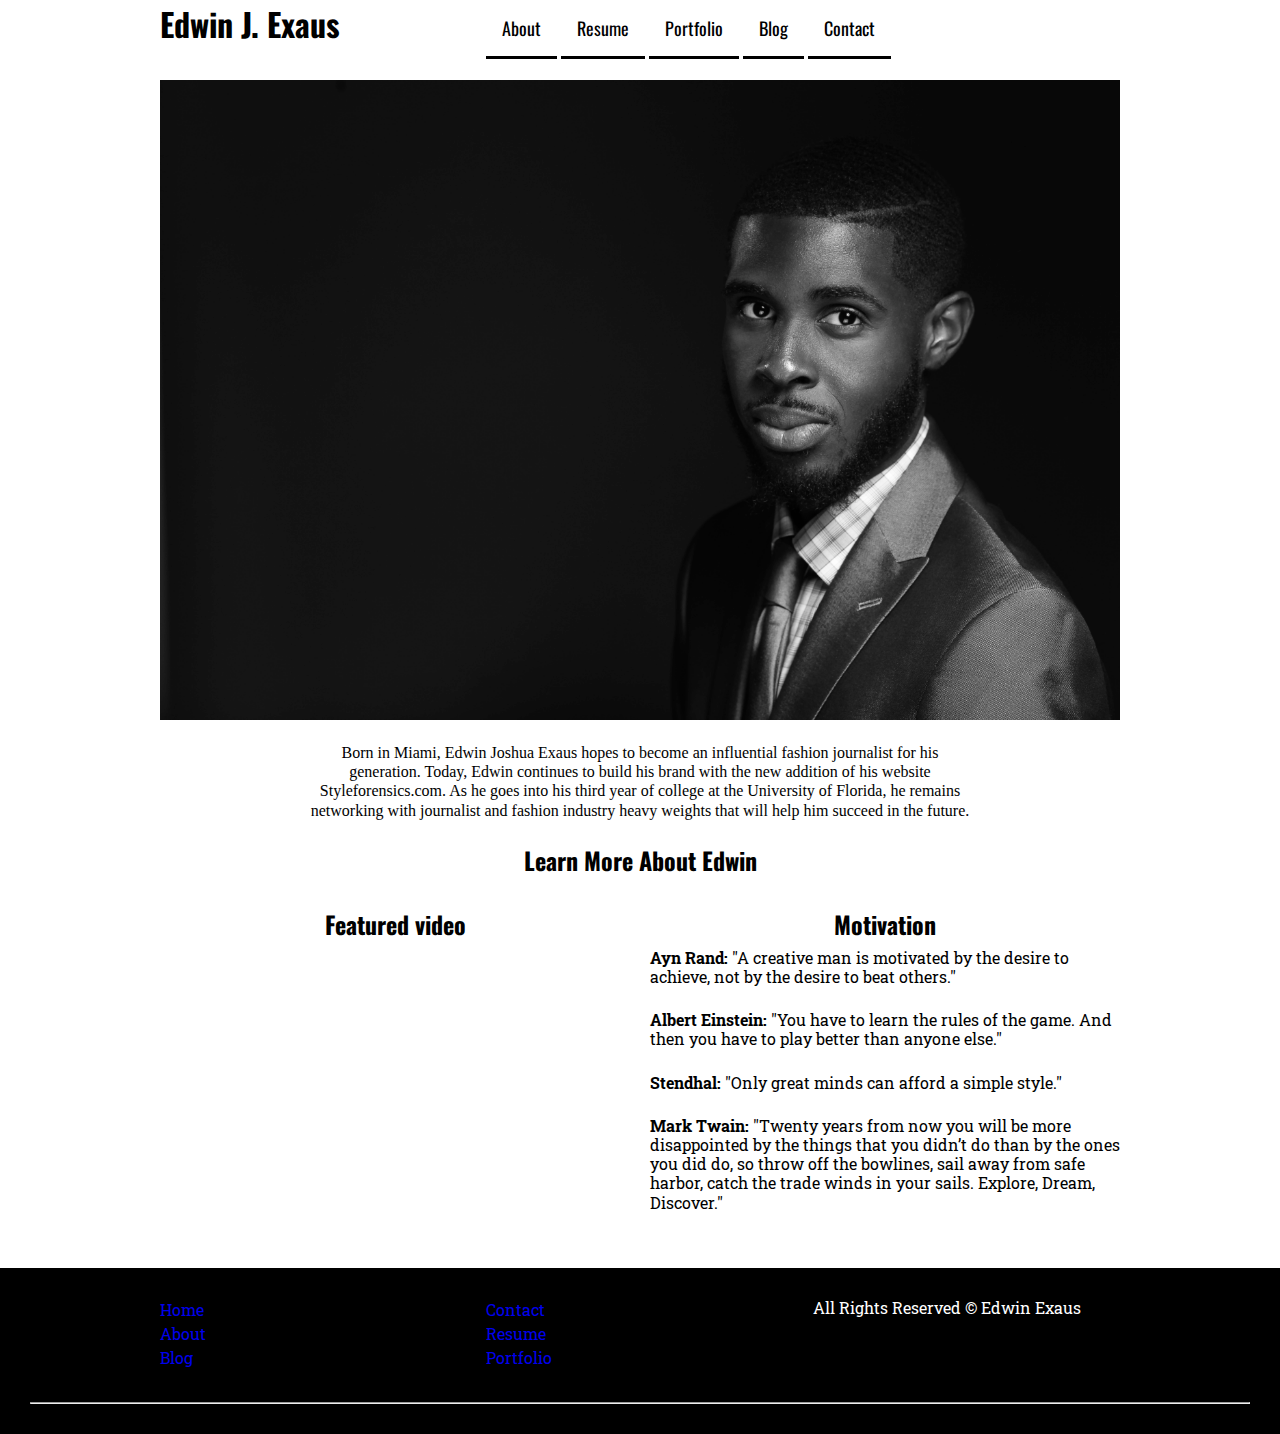
<file: index.html>
<!DOCTYPE html>
<head>
    <title>Edwin J. Exaus</title>
    <meta charset="utf-8" />
    <link href="CSS/base.css" rel="stylesheet"/>
</head>

<body>
    <div class="wrapper">
        <header>
            <h1 class="third">Edwin J. Exaus</h1>
            <nav>
                <a href="about.html">About</a>
                <a href="resume.html">Resume</a>
                <a href="portfolio.html">Portfolio</a>
                <a href="blog.html" target="_blank">Blog</a>
                <a href="contact.html">Contact</a>
            </nav>
        </header>
        <section class="banner full">
            <img src="img/edwinexaus.JPG" width="200" title="Edwin Exaus" alt="Edwin Exaus" />
            <p>
                Born in Miami, Edwin Joshua Exaus hopes to become an influential fashion journalist for his generation. Today, Edwin continues to build his brand with the new addition of his website Styleforensics.com. As he goes into his third year of college at the University of Florida, he remains networking with journalist and fashion industry heavy weights that will help him succeed in the future.
            </p>
            <h2>Learn More About Edwin</h2>
        </section>
        
        <section class="half featured">
            <h2>Featured video</h2>  
            <object width="420" height="315"
data="http://www.youtube.com/v/cmVl0QZXQiw">
</object>
            
        </section>
        <section class="half featured last">
            <h2>Motivation</h2>
            <article>
                <p>
                    <span class="dateline">Ayn Rand:</span> "A creative man is motivated by the desire to achieve, not by the desire to beat others."
                </p>
            </article>
            <article>
                <p>
                    <span class="dateline">Albert Einstein:</span> "You have to learn the rules of the game. And then you have to play better than anyone else."
                </p>
            </article>
            <article>
                <p>
                    <span class="dateline">Stendhal:</span> "Only great minds can afford a simple style."
                </p>
            </article> 
            <article>
                <p>
                    <span class="dateline">Mark Twain:</span> "Twenty years from now you will be more disappointed by the things that you didn’t do than by the ones you did do, so throw off the bowlines, sail away from safe harbor, catch the trade winds in your sails.  Explore, Dream, Discover."
                </p>
            </article>
        </section>
    </div>
       <footer>
        <div class="wrapper">
            <div class="third">
                <ul> 
                    <li><a href="index.html">Home</a></li>
                    <li><a href="about.html">About</a></li> 
                    <li><a href="http://styleforensics.com">Blog</a></li> 
                    
            
                </ul>
            </div>
            <div class="third">
                <ul>
                    <li><a href="contact.html">Contact</a></li>
                    <li><a href="resume.html">Resume</a></li>
                    <li><a href="portfolio.html">Portfolio</a></li>
                </ul>
            </div>
            
                <p>All Rights Reserved &copy; Edwin Exaus</p>
                
                <ul class="social">
                    
                    
                    
                    
                </ul>
            </div>
            <hr class="clearfix" />
        </div>
    </footer>
</file>
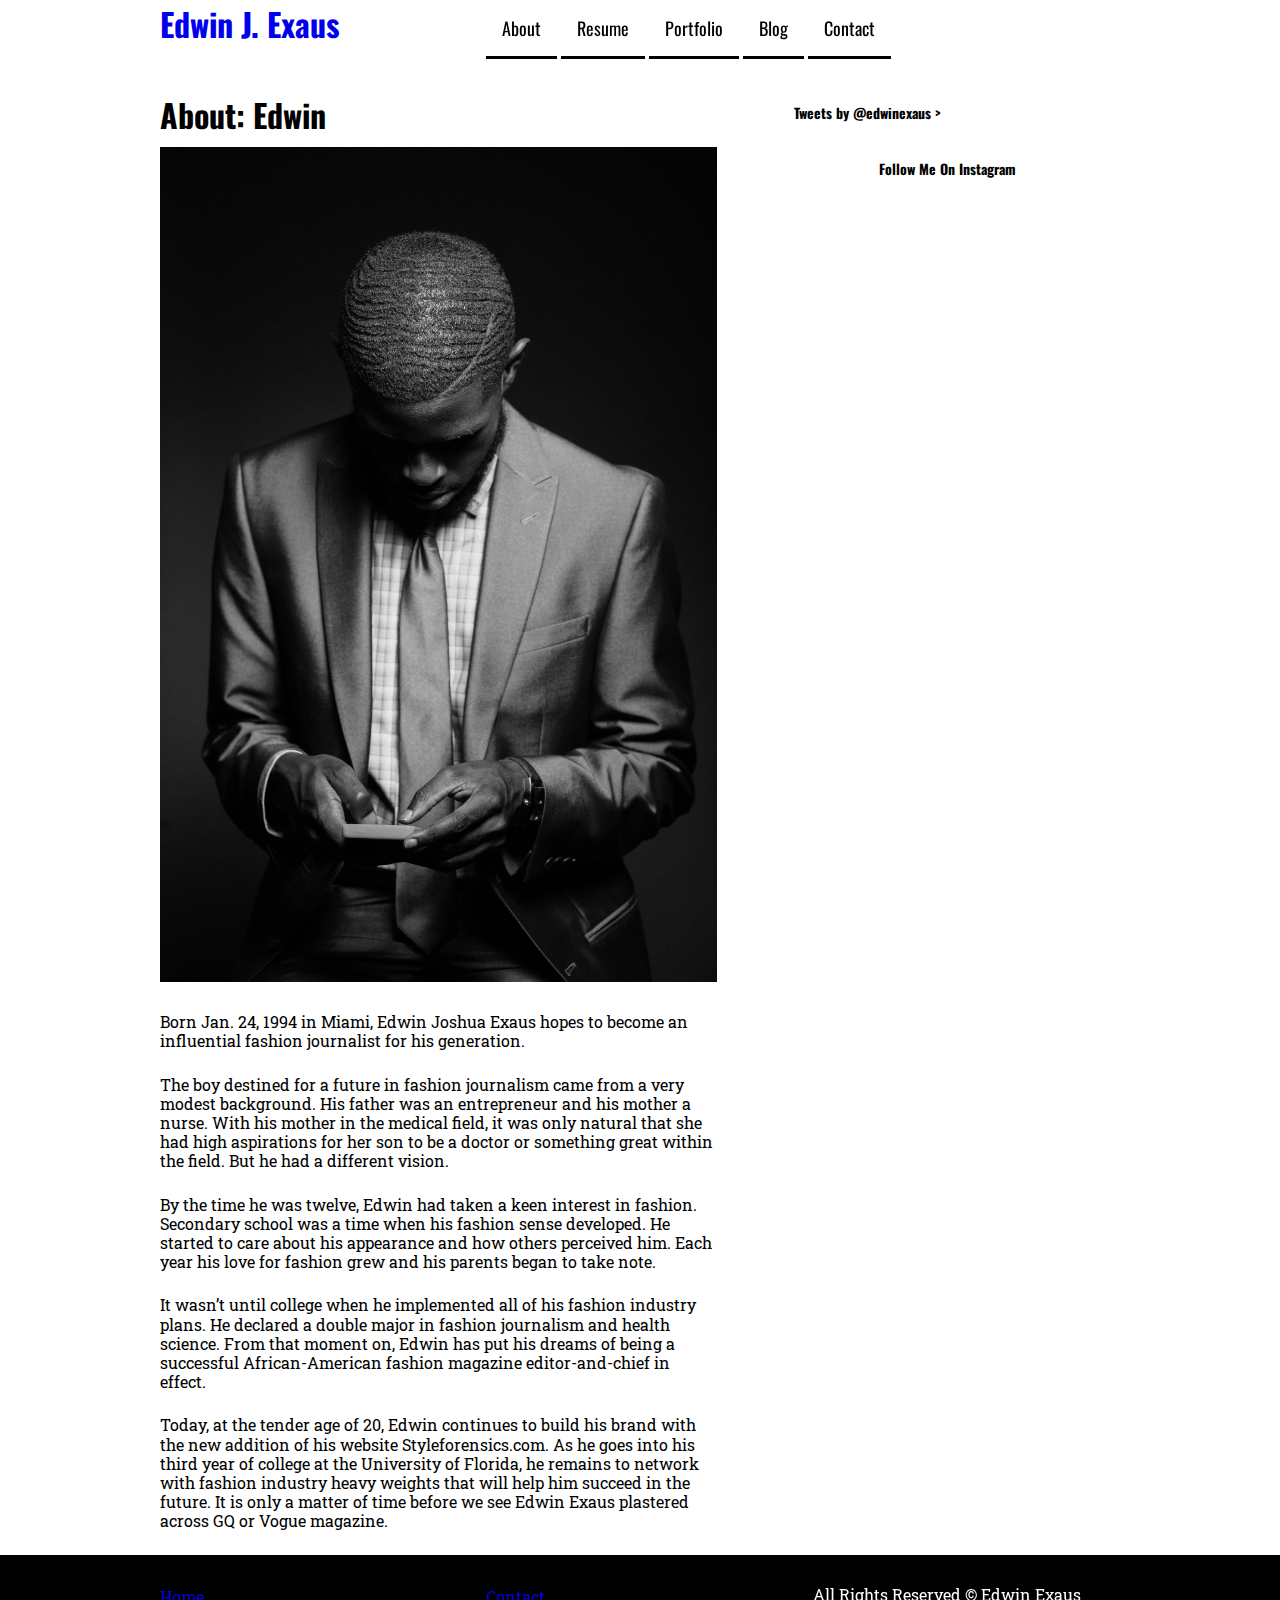
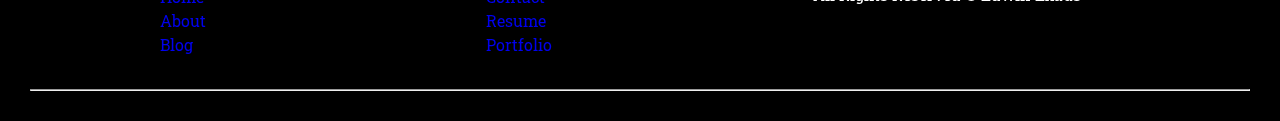
<file: about.html>
<!DOCTYPE html>
<head>
    <title>Edwin J. Exaus</title>
    <meta charset="utf-8" />
    <link href="CSS/base.css" rel="stylesheet" />
</head>

<body>
    <div class="wrapper">
        <header>
            <h1 class="third"><a href="index.html">Edwin J. Exaus</a></h1>
            <nav>
                <a href="about.html">About</a>
                <a href="resume.html">Resume</a>
                <a href="portfolio.html">Portfolio</a>
                <a href="blog.html" target="_blank">Blog</a>
                <a href="contact.html">Contact</a>
            </nav>
        </header>
        <section class="banner full">
            
        </section>
        <article class="twothird">
            <h1>About: Edwin</h1> 
        
            <img src="img/edwinexaus2.JPG" alt="Where would you like to go today?" />
            <p>
                Born Jan. 24, 1994 in Miami, Edwin Joshua Exaus hopes to become an influential fashion journalist for his generation.</p>

                <p>The boy destined for a future in fashion journalism came from a very modest background. His father was an entrepreneur and his mother a nurse. With his mother in the medical field, it was only natural that she had high aspirations for her son to be a doctor or something great within the field. But he had a different vision.</p>

                <p>By the time he was twelve, Edwin had taken a keen interest in fashion. Secondary school was a time when his fashion sense developed. He started to care about his appearance and how others perceived him.  Each year his love for fashion grew and his parents began to take note.</p>

                <p>It wasn’t until college when he implemented all of his fashion industry plans. He declared a double major in fashion journalism and health science. From that moment on, Edwin has put his dreams of being a successful African-American fashion magazine editor-and-chief in effect.</p>  

                <p>Today, at the tender age of 20, Edwin continues to build his brand with the new addition of his website Styleforensics.com. As he goes into his third year of college at the University of Florida, he remains to network with fashion industry heavy weights that will help him succeed in the future. It is only a matter of time before we see Edwin Exaus plastered across GQ or Vogue magazine.</p> 

            </p>
        </article>
        <aside class="third"> 
       
            <h3><a class="twitter-timeline" href="https://twitter.com/edwinexaus" data-widget-id="539275217852706816">Tweets by @edwinexaus</a>
<script>!function(d,s,id){var js,fjs=d.getElementsByTagName(s)[0],p=/^http:/.test(d.location)?'http':'https';if(!d.getElementById(id)){js=d.createElement(s);js.id=id;js.src=p+"://platform.twitter.com/widgets.js";fjs.parentNode.insertBefore(js,fjs);}}(document,"script","twitter-wjs");</script> </h3> 
              <h3><center>Follow Me On Instagram</center></h3>
            <h3><iframe src="http://widget.websta.me/in/edwinexaus/?s=100&w=3&h=5&b=0&bg=FFFFFF&p=3" allowtransparency="true" frameborder="0" scrolling="no" style="border:none;overflow:hidden;width:309px; height: 515px" ></iframe></h3>
            
            <h3></h3>
        </aside>
    </div>
    <footer>
        <div class="wrapper">
            <div class="third">
                <ul> 
                    <li><a href="index.html">Home</a></li>
                    <li><a href="about.html">About</a></li> 
                    <li><a href="http://styleforensics.com">Blog</a></li> 
                    
            
                </ul>
            </div>
            <div class="third">
                <ul>
                    <li><a href="contact.html">Contact</a></li>
                    <li><a href="resume.html">Resume</a></li>
                    <li><a href="portfolio.html">Portfolio</a></li>
                </ul>
            </div>
            
                <p>All Rights Reserved &copy; Edwin Exaus</p>
                
                <ul class="social">
                    
                    
                    
                    
                </ul>
            </div>
            <hr class="clearfix" />
        </div>
    </footer>
</body>
</file>
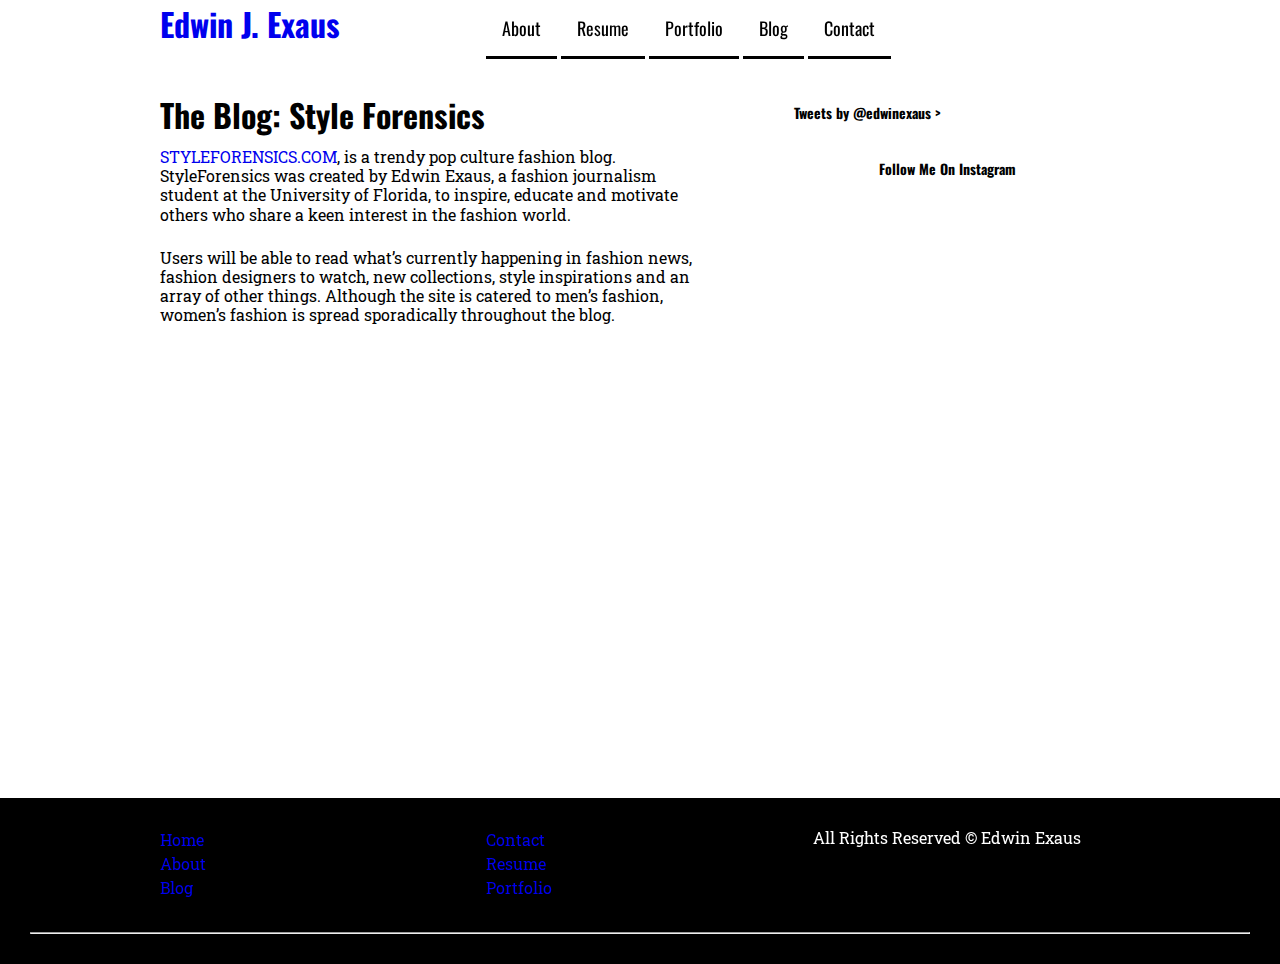
<file: blog.html>
<!DOCTYPE html>
<head>
    <title>Edwin J. Exaus</title>
    <meta charset="utf-8" />
    <link href="CSS/base.css" rel="stylesheet" />
</head>

<body>
    <div class="wrapper">
        <header>
            <h1 class="third"><a href="index.html">Edwin J. Exaus</a></h1>
            <nav>
                <a href="about.html">About</a>
                <a href="resume.html">Resume</a>
                <a href="portfolio.html">Portfolio</a>
                <a href="blog.html" target="_blank">Blog</a>
                <a href="contact.html">Contact</a>
            </nav>
        </header>
        <section class="banner full">
            
        </section>
        <article class="twothird">
            <h1>The Blog: Style Forensics</h1> 
        
            
            <p>
                <a href="http://styleforensics.com/" target="_blank"> STYLEFORENSICS.COM</a>, is a trendy pop culture fashion blog. StyleForensics was created by Edwin Exaus, a fashion journalism student at the University of Florida, to inspire, educate and motivate others who share a keen interest in the fashion world.</p>  
            
            <p>Users will be able to read what’s currently happening in fashion news, fashion designers to watch, new collections, style inspirations and an array of other things. Although the site is catered to men’s fashion, women’s fashion is spread sporadically throughout the blog.</p>

            
            </p>
        </article>
        <aside class="third"> 
       
            <h3><a class="twitter-timeline" href="https://twitter.com/edwinexaus" data-widget-id="539275217852706816">Tweets by @edwinexaus</a>
<script>!function(d,s,id){var js,fjs=d.getElementsByTagName(s)[0],p=/^http:/.test(d.location)?'http':'https';if(!d.getElementById(id)){js=d.createElement(s);js.id=id;js.src=p+"://platform.twitter.com/widgets.js";fjs.parentNode.insertBefore(js,fjs);}}(document,"script","twitter-wjs");</script> </h3> 
              <h3><center>Follow Me On Instagram</center></h3>
            <h3><iframe src="http://widget.websta.me/in/edwinexaus/?s=100&w=3&h=5&b=0&bg=FFFFFF&p=3" allowtransparency="true" frameborder="0" scrolling="no" style="border:none;overflow:hidden;width:309px; height: 515px" ></iframe></h3>
            
            <h3></h3>
        </aside>
    </div>
    <footer>
        <div class="wrapper">
            <div class="third">
                <ul> 
                    <li><a href="index.html">Home</a></li>
                    <li><a href="about.html">About</a></li> 
                    <li><a href="http://styleforensics.com">Blog</a></li> 
                    
            
                </ul>
            </div>
            <div class="third">
                <ul>
                    <li><a href="contact.html">Contact</a></li>
                    <li><a href="resume.html">Resume</a></li>
                    <li><a href="portfolio.html">Portfolio</a></li>
                </ul>
            </div>
            
                <p>All Rights Reserved &copy; Edwin Exaus</p>
                
                <ul class="social">
                    
                    
                    
                    
                </ul>
            </div>
            <hr class="clearfix" />
        </div>
    </footer>
</body>
</file>
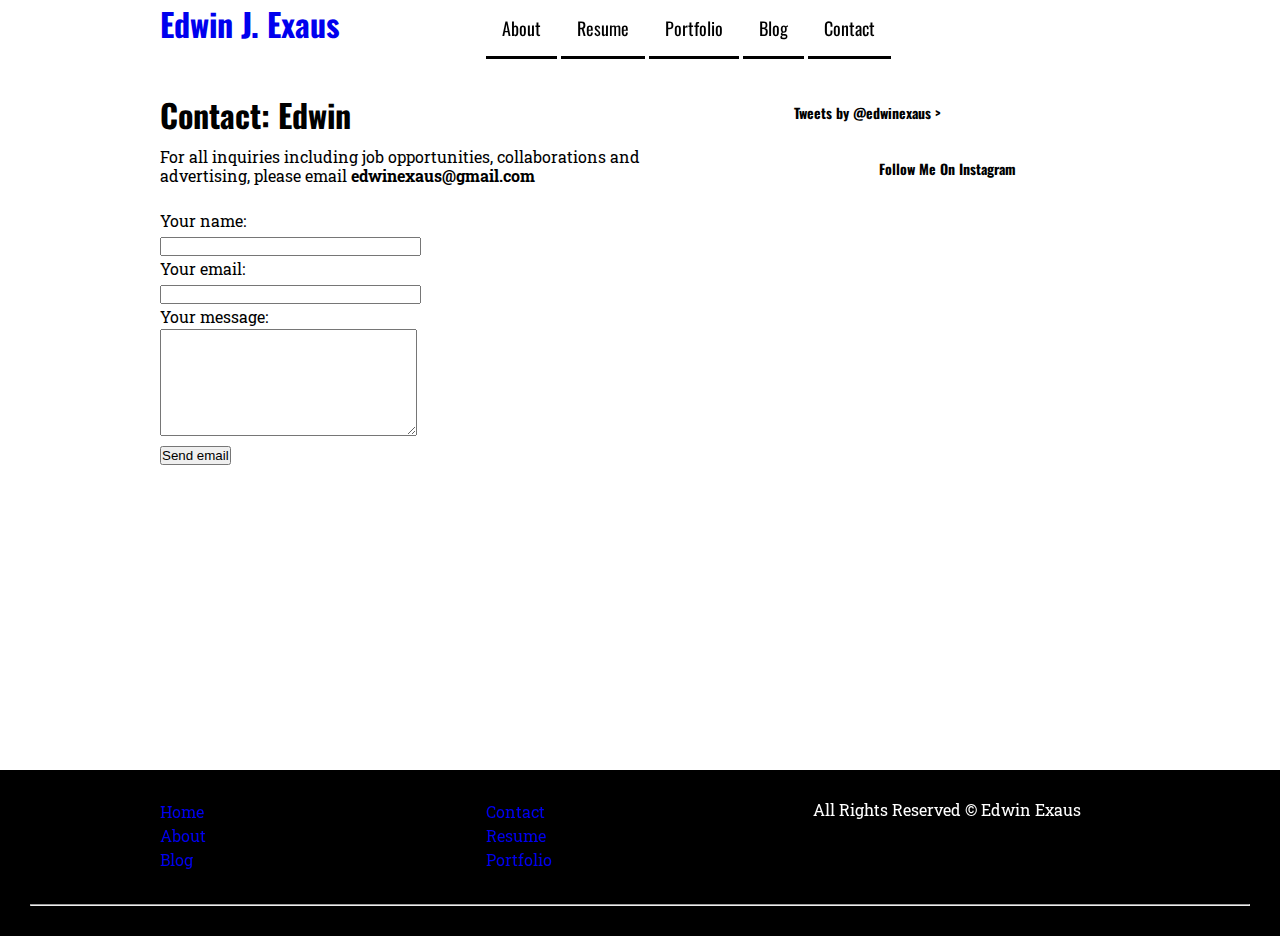
<file: contact.html>
<!DOCTYPE html>
<head>
    <title>Edwin J. Exaus</title>
    <meta charset="utf-8" />
    <link href="CSS/base.css" rel="stylesheet" />
</head>

<body>
    <div class="wrapper">
        <header>
            <h1 class="third"><a href="index.html">Edwin J. Exaus</a></h1>
            <nav>
                <a href="about.html">About</a>
                <a href="resume.html">Resume</a>
                <a href="portfolio.html">Portfolio</a>
                <a href="blog.html" target="_blank">Blog</a>
                <a href="contact.html">Contact</a>
            </nav>
        </header>
        <section class="banner full">
            
        </section>
        <article class="twothird">
            <h1>Contact: Edwin</h1>  
            <p>For all inquiries including job opportunities, collaborations and advertising, please email <strong>edwinexaus@gmail.com</strong></p>

 <form id="contact_form" action="#" method="POST" enctype="multipart/form-data">
	<div class="row">
		<label for="name">Your name:</label><br />
		<input id="name" class="input" name="name" type="text" value="" size="30" /><br />
	</div>
	<div class="row">
		<label for="email">Your email:</label><br />
		<input id="email" class="input" name="email" type="text" value="" size="30" /><br />
	</div>
	<div class="row">
		<label for="message">Your message:</label><br />
		<textarea id="message" class="input" name="message" rows="7" cols="30"></textarea><br />
	</div>
	<input id="submit_button" type="submit" value="Send email" />
</form>						
        
            
        </article>
        <aside class="third"> 
       
            <h3><a class="twitter-timeline" href="https://twitter.com/edwinexaus" data-widget-id="539275217852706816">Tweets by @edwinexaus</a>
<script>!function(d,s,id){var js,fjs=d.getElementsByTagName(s)[0],p=/^http:/.test(d.location)?'http':'https';if(!d.getElementById(id)){js=d.createElement(s);js.id=id;js.src=p+"://platform.twitter.com/widgets.js";fjs.parentNode.insertBefore(js,fjs);}}(document,"script","twitter-wjs");</script> </h3> 
              <h3><center>Follow Me On Instagram</center></h3>
            <h3><iframe src="http://widget.websta.me/in/edwinexaus/?s=100&w=3&h=5&b=0&bg=FFFFFF&p=3" allowtransparency="true" frameborder="0" scrolling="no" style="border:none;overflow:hidden;width:309px; height: 515px" ></iframe></h3>
            <ul> 
            </div>
        <footer>
        <div class="wrapper">
            <div class="third">
                <ul> 
                    <li><a href="index.html">Home</a></li>
                    <li><a href="about.html">About</a></li> 
                    <li><a href="http://styleforensics.com">Blog</a></li> 
                    
            
                </ul>
            </div>
            <div class="third">
                <ul>
                    <li><a href="contact.html">Contact</a></li>
                    <li><a href="resume.html">Resume</a></li>
                    <li><a href="portfolio.html">Portfolio</a></li>
                </ul>
            </div>
            
                <p>All Rights Reserved &copy; Edwin Exaus</p>
                
                <ul class="social">
                    
                    
                    
                    
                </ul>
            </div>
            <hr class="clearfix" />
        </div>
    </footer>
</file>
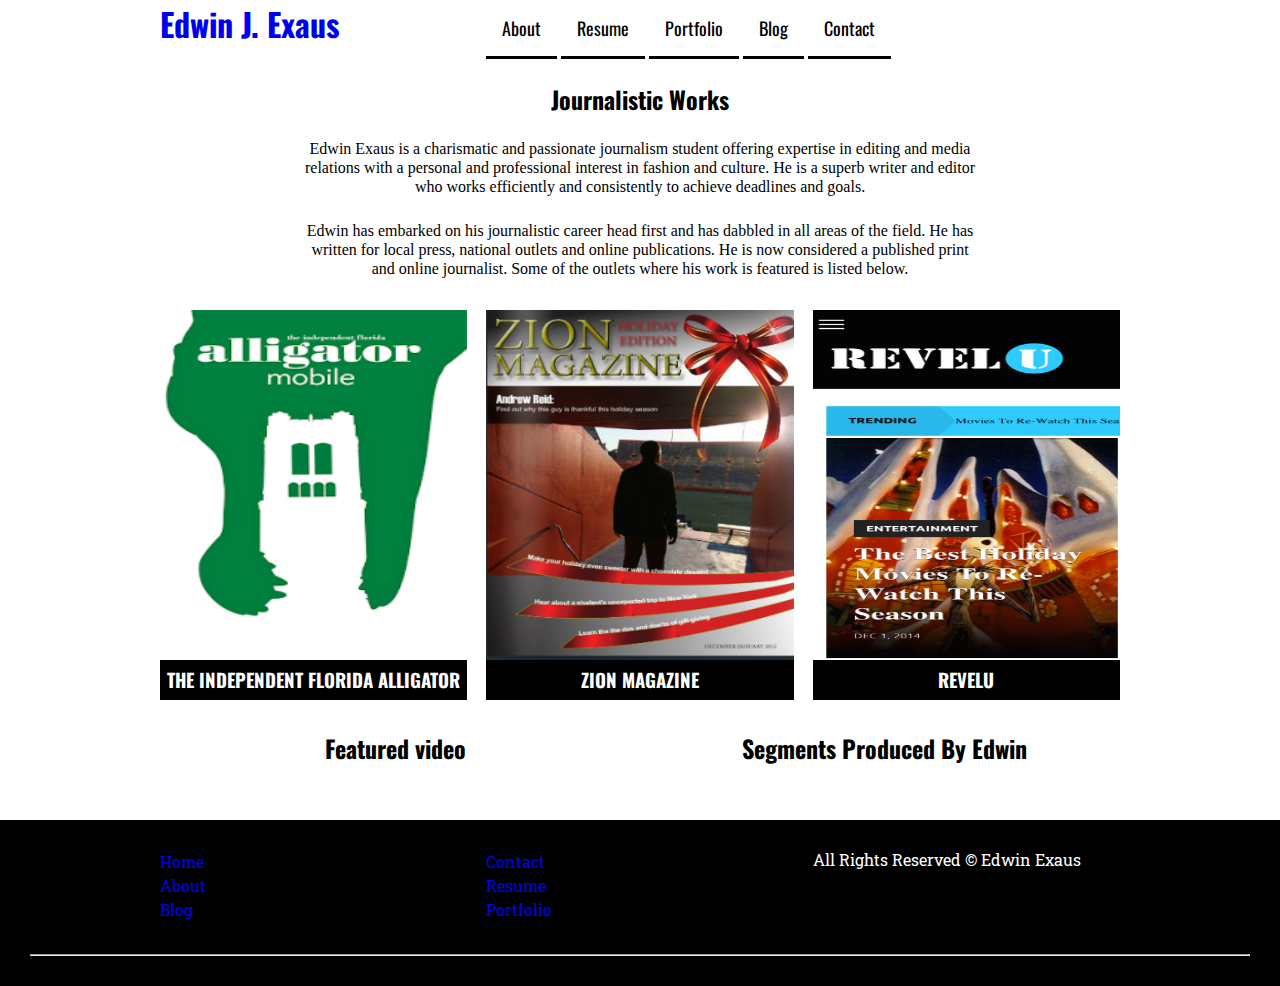
<file: portfolio.html>
<!DOCTYPE html>
<head>
    <title>Edwin J. Exaus</title>
    <meta charset="utf-8" />
    <link href="CSS/base.css" rel="stylesheet" />
</head>

<body>
    <div class="wrapper">
        <header>
            <h1 class="third"><a href="index.html">Edwin J. Exaus</a></h1>
            <nav>
                <a href="about.html">About</a>
                <a href="resume.html">Resume</a>
                <a href="portfolio.html">Portfolio</a>
                <a href="blog.html" target="_blank">Blog</a>
                <a href="contact.html">Contact</a>
            </nav>
        </header> 
        
        <section class="banner full">
        
            <section class="banner full">
            <p><h2>Journalistic Works</h2></p>
            <p>
                Edwin Exaus is a charismatic and passionate journalism student offering expertise in editing and media relations with a personal and professional interest in fashion and culture. He is a superb writer and editor who works efficiently and consistently to achieve deadlines and goals.</p>  
                <p>Edwin has embarked on his journalistic career head first and has dabbled in all areas of the field. He has written for local press, national outlets and online publications. He is now considered a published print and online journalist. Some of the outlets where his work is featured is listed below.
            </p>
            
        </section>
        </section>
        <section>
            <div class="third promo level-elementary">
                <img src="img/alligator.png" width="200" height="350" title="Edwin Exaus" alt="Edwin Exaus" />
                <h3>
                    <a href="http://www.alligator.org/search/?t=&q=edwin+exaus&x=0&y=0" target="_blank">
                        The Independent Florida Alligator
                    </a>
                </h3>
            </div>
            <div class="third promo level-middle">
                <img src="img/zion.jpg" width="200" height="350" title="Edwin Exaus" alt="Edwin Exaus" />
                <h3>
                    <a href="http://zionmagazine.wordpress.com/?s=exaus" target="_blank">
                        Zion Magazine
                    </a>
                </h3>
            </div>
            <div class="third last promo level-high">
                <img src="img/revelu.png" width="200" height="350" title="Edwin Exaus" alt="Edwin Exaus" />
                <h3>
                    <a href="http://revelu.com/florida/2014/12/01/is-secret-santa-not-your-thing/" target="_blank">
                        RevelU 
                    </a>
                </h3>
            </div>
        </section>
        <section class="half featured">
            <h2>Featured video</h2>  
            <object width="420" height="315"
data="http://www.youtube.com/v/5aLUAw_Z7TQ">
</object>
            
        </section>
        <section class="half featured last">
            <h2>Segments Produced By Edwin</h2>
            <article>
                <p>
                    <object width="420" height="315"
data="http://www.youtube.com/v/R9Cw1gPyZ8A">
</object>
        
            </article>
        </section>
    </div>
    <footer>
        <div class="wrapper">
            <div class="third">
                <ul> 
                    <li><a href="index.html">Home</a></li>
                    <li><a href="about.html">About</a></li> 
                    <li><a href="http://styleforensics.com">Blog</a></li> 
                    
            
                </ul>
            </div>
            <div class="third">
                <ul>
                    <li><a href="contact.html">Contact</a></li>
                    <li><a href="resume.html">Resume</a></li>
                    <li><a href="portfolio.html">Portfolio</a></li>
                </ul>
            </div>
            
                <p>All Rights Reserved &copy; Edwin Exaus</p>
                
                <ul class="social">
                    
                    
                    
                    
                </ul>
            </div>
            <hr class="clearfix" />
        </div>
    </footer>
</file>
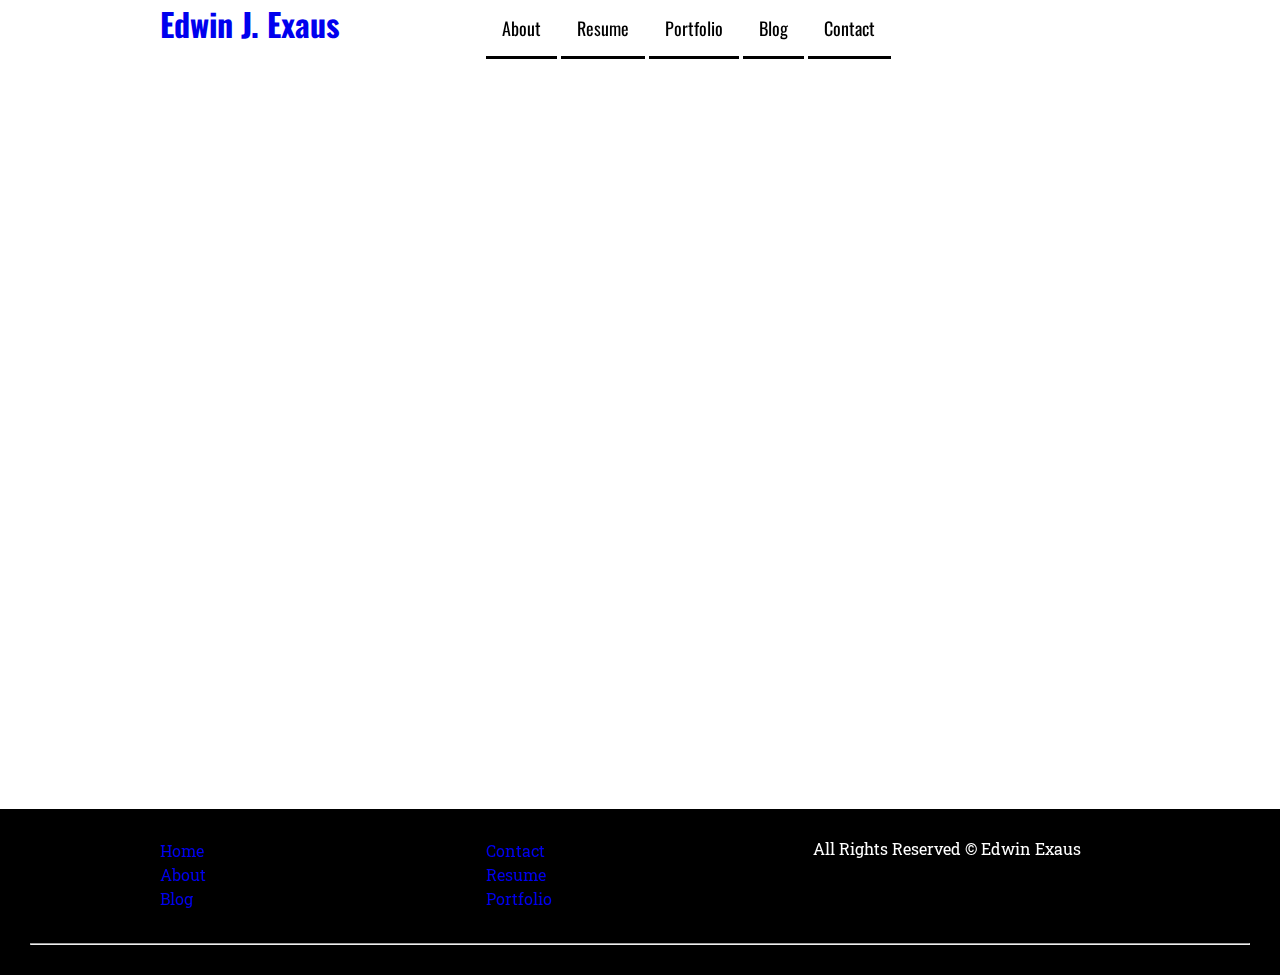
<file: resume.html>
<!DOCTYPE html>
<head>
    <title>Edwin J. Exaus</title>
    <meta charset="utf-8" />
    <link href="CSS/base.css" rel="stylesheet" />
</head>

<body>
    <div class="wrapper">
        <header>
            <h1 class="third"><a href="index.html">Edwin J. Exaus</a></h1>
            <nav>
                <a href="about.html">About</a>
                <a href="resume.html">Resume</a>
                <a href="portfolio.html">Portfolio</a>
               <a href="blog.html" target="_blank">Blog</a>
                <a href="contact.html">Contact</a>
            </nav>
        </header>
        <section class="banner full">
            
        </section>
        <article class="twothird">
             
            <center><p  style=" margin: 12px auto 6px auto; font-family: Helvetica,Arial,Sans-serif; font-style: normal; font-variant: normal; font-weight: normal; font-size: 14px; line-height: normal; font-size-adjust: none; font-stretch: normal; -x-system-font: none; display: block;">   <a title="View  Resume on Scribd" href="https://www.scribd.com/doc/248766271/Resume"  style="text-decoration: underline;" ></a></p><iframe class="scribd_iframe_embed" src="https://www.scribd.com/embeds/248766271/content?start_page=1&view_mode=scroll&show_recommendations=true" data-auto-height="false" data-aspect-ratio="undefined" scrolling="no" id="doc_68490" width="175%" height="700" frameborder="0"></iframe></center> 
            
            </div>
        <footer>
        <div class="wrapper">
            <div class="third">
                <ul> 
                    <li><a href="index.html">Home</a></li>
                    <li><a href="about.html">About</a></li> 
                    <li><a href="http://styleforensics.com">Blog</a></li> 
                    
            
                </ul>
            </div>
            <div class="third">
                <ul>
                    <li><a href="contact.html">Contact</a></li>
                    <li><a href="resume.html">Resume</a></li>
                    <li><a href="portfolio.html">Portfolio</a></li>
                </ul>
            </div>
            
                <p>All Rights Reserved &copy; Edwin Exaus</p>
                
                <ul class="social">
                    
                    
                    
                    
                </ul>
            </div>
            <hr class="clearfix" />
        </div>
    </footer>
                    
                </ul>  
            </div>
</file>
<file: CSS/base.css>
@import url(http://fonts.googleapis.com/css?family=Roboto+Slab:400,700);
@import url(http://fonts.googleapis.com/css?family=Oswald:300);

* {
    margin:0;
    padding:0;
}

header h1 a:visited {
    color: #000000;

}


a:link { 
        text-decoration: none;  
}



body {
    font: 16px/24px 'Roboto Slab', serif;
}
h1 { color:#000000; }
h2 { color: #000000; text-align:center; }
h1, h2, h3, h4,#h5, h6 {
    font-family: 'Oswald', sans-serif;
}

h1 {
    line-height: 48px;
}

h2 {
    font-size: 24px;
    line-height: 32px;
    margin-bottom: 8px;
}

p { 
    color:fffff; 
    line-height:120%; 
}
p {
    margin-bottom: 24px;
}

img {
    width: 100%;
}

header {
    margin-bottom: 10px;
}

nav a {
    border-bottom: 3px solid #000000;
    color: #000;
    display: inline-block;
    font: 18px/24px 'Oswald', sans-serif;
    padding: 16px;
    text-decoration: none;
}

nav a:hover {
    border-bottom: 4px solid #f00;
}

article h1 {
    margin-bottom: 8px;
}

article h1+img {
    margin-bottom: 24px;
}

article h2 {
    margin-bottom: 12px;
}

aside h3 {
    font-size: 14px;
    margin-bottom: 4px;
    margin-top: 32px;   
}

aside h3:first-child {
    margin-bottom: 10px;
    margin-top: 10px;
}

aside ul {
    font-size: 12px;
    list-style-type: none;
}

aside a {
    color: #000;
    text-decoration: none;
}

aside a:after {
   content: " >";
}

figure {
    margin-bottom: -8px;
}

figcaption {
    font-size: 12px;
    margin-bottom: 24px;
    margin-top: -6px;
}

footer {
    background-color: #000; 
    clear: both;
    color: #fff; 
    padding: 30px;  
}

footer ul {
    list-style-type: none;
}

.wrapper {
    margin: 0 auto;
    max-width: 960px;
    
}

.full, .third, .half {
    margin-bottom: 32px;
}

.third {
    float: left;
    padding-right: 2%; 
    width: 32%;
}

.twothird {
    float: left;
    padding-right: 8%; 
    width: 58%;    
}

.half {
    float: left;
    padding-right: 2%;
    width: 49%;
}

.last { /* :last-child isnt' supported in IE8 */
    padding-right: 0;
}

.clearfix {
    clear: both;
    display: block;
}

/* BEGIN modules */

.dateline {
    font-weight: 700;
}

.banner {
    font-family: 'Times', sans-serif;
    text-align: center;
}

.banner img {
    margin-bottom: 16px;
}

.banner p {
    padding: 0 15%;
}

.promo img {
    margin-bottom: -6px;
}

.promo h3 {
    background-color: #000;
    padding: 8px 0;
    text-align: center;
    text-transform: uppercase; 
}

.promo.level-middle h3 {
    background-color: #000;
}

.promo.level-high h3 {
    background-color: #000;
}

.promo h3 a {
    color: #ffffff;
    text-decoration: none;
}

.featured img {
    margin-top: 5px;
}


/* CSS FOR OUR COOL FLIPPY THING */

/* entire container, keeps perspective */
.flip-container {
	perspective: 1000;
}
	/* flip the pane when hovered */
	.flip-container:hover .flipper, .flip-container.hover .flipper {
		transform: rotateY(180deg);
	}

.flip-container, .front, .back {
	width: 320px;
	height: 480px;
}

/* flip speed goes here */
.flipper {
	transition: 0.6s;
	transform-style: preserve-3d;

	position: relative;
}

/* hide back of pane during swap */
.front, .back {
	backface-visibility: hidden;

	position: absolute;
	top: 0;
	left: 0;
}

/* front pane, placed above back */
.front {
	z-index: 2;
	/* for firefox 31 */
	transform: rotateY(0deg);
}

/* back, initially hidden pane */
.back {
	transform: rotateY(180deg);
}




/* END modules */

@media (max-width: 600px) {

    .wrapper {
        width: 95%;
    }
    
    .half, .third, .twothird {
        width: 100%;
    }
    
    .banner p {
        padding: 0;
        text-align: left;   
    }
    
}
</file>
